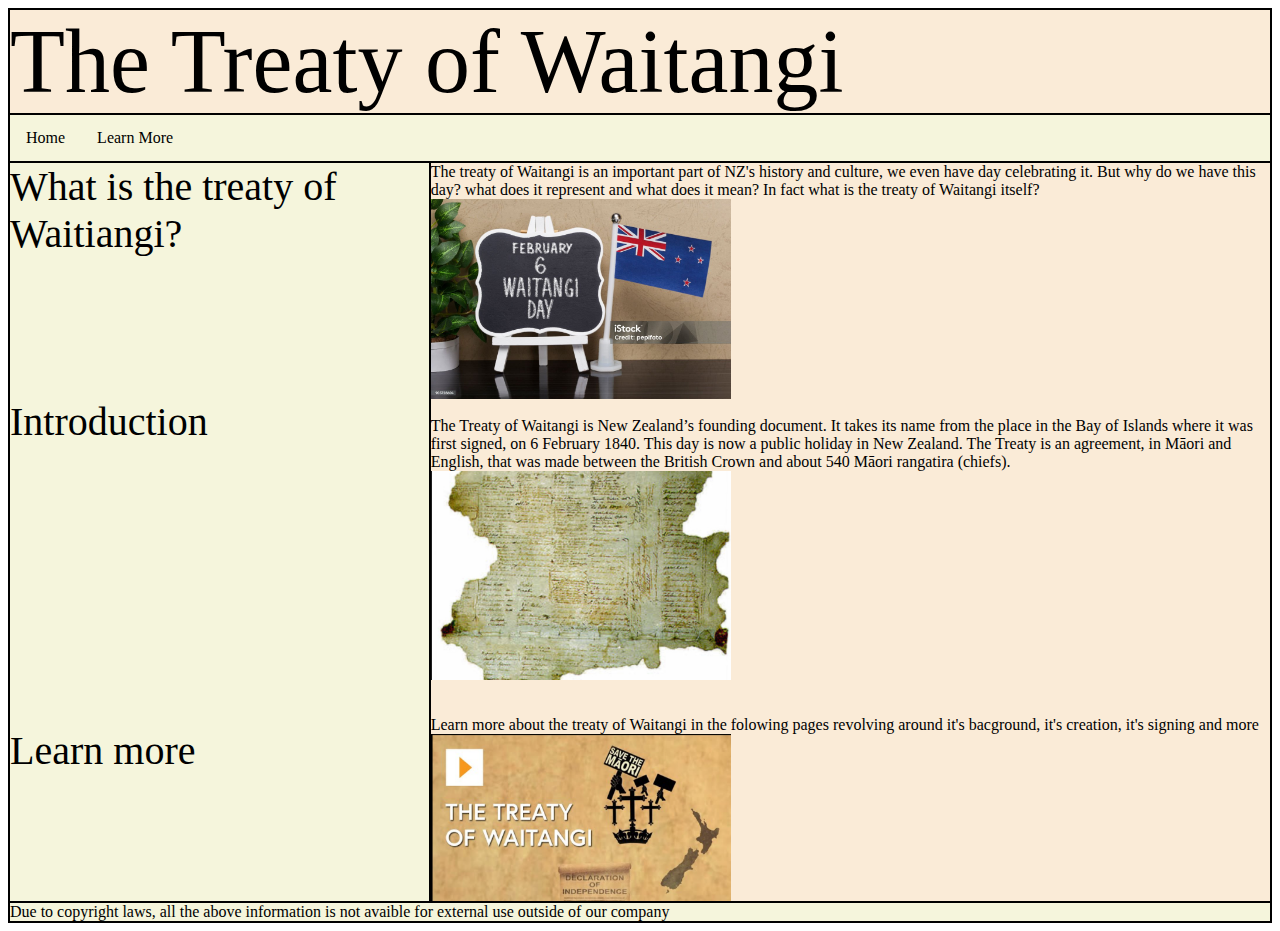
<file: index.html>
<DOCTYPE html>
<head>
    <title>Practice assesment introduction</title>
    <link href="CSS/index.css" rel=stylesheet>
    </head>
    <body>
    <div id="wrapper">
      <div id="header">The Treaty of Waitangi</div>
    <div id="nav">
        <ul><li><a href="intro.html">Home</a></li>
        <li><a href="page2.html">Learn More</a></li></ul>
        </div>
        
    <div id="sidebar">
        What is the treaty of Waitiangi?<br><br><br><br>
        Introduction
        <br><br><br><br><br><br><br>
        Learn more 
        </div>
    <div id="main">
    
        The treaty of Waitangi is an important part of NZ's history and culture, we even have  day celebrating it. But why do we have this day? what does it represent and what does it mean? In fact what is the treaty of Waitangi itself?
        <br>
        <img src="images/Introductoryimage.jpg" alt="intro image">
        <br><br>
        The Treaty of Waitangi is New Zealand’s founding document. It takes its name from the place in the Bay of Islands where it was first signed, on 6 February 1840. This day is now a public holiday in New Zealand. The Treaty is an agreement, in Māori and English, that was made between the British Crown and about 540 Māori rangatira (chiefs).
        <br>
        <img src="images/Burntcopyimage.png" alt="burnt copy image">
        <br><br><br>
        Learn more about the treaty of Waitangi in the folowing pages revolving around it's bacground, it's creation, it's signing and more
        <br>
        <img src="images/Learnmore.png" alt="learn more">
        <br>
</div>
    <div id="footer">Due to copyright laws, all the above information is not avaible for external use outside of our company</div>
         </div>    
    </body>

</DOCTYPE>
</file>
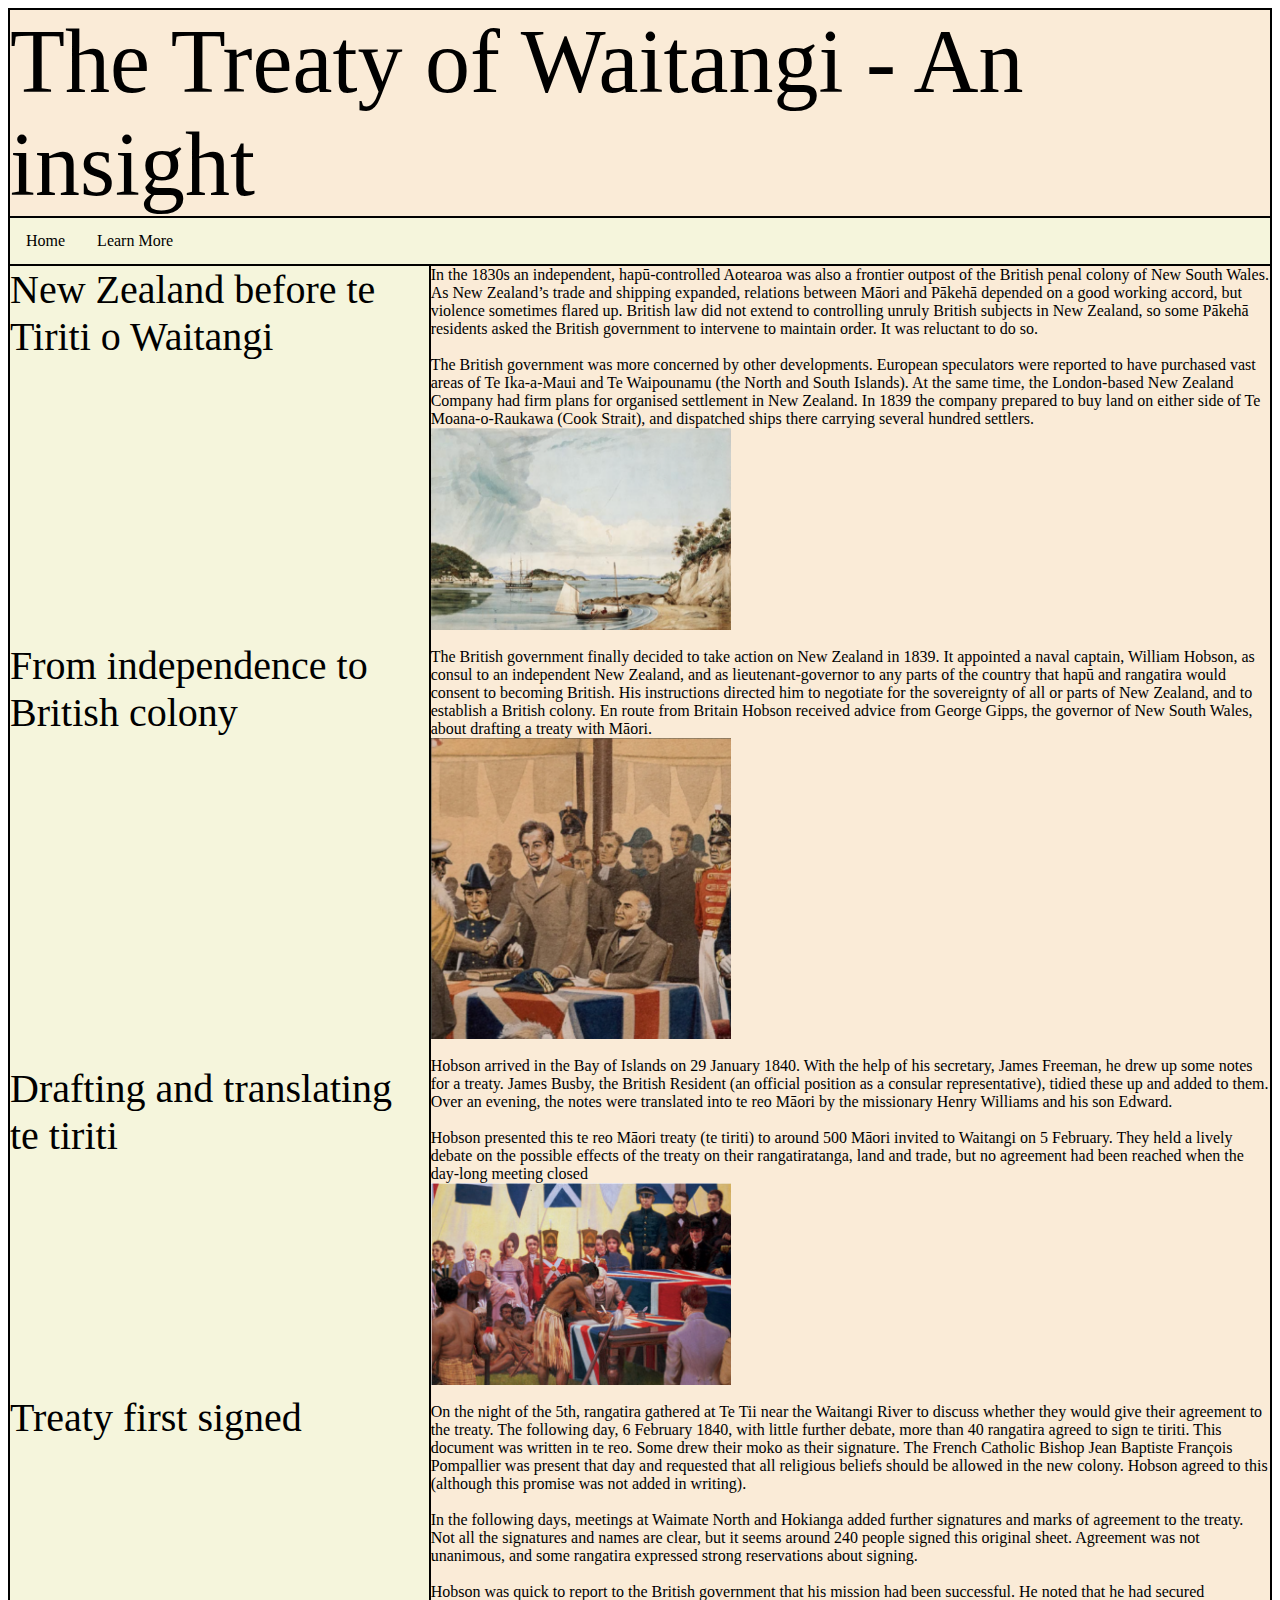
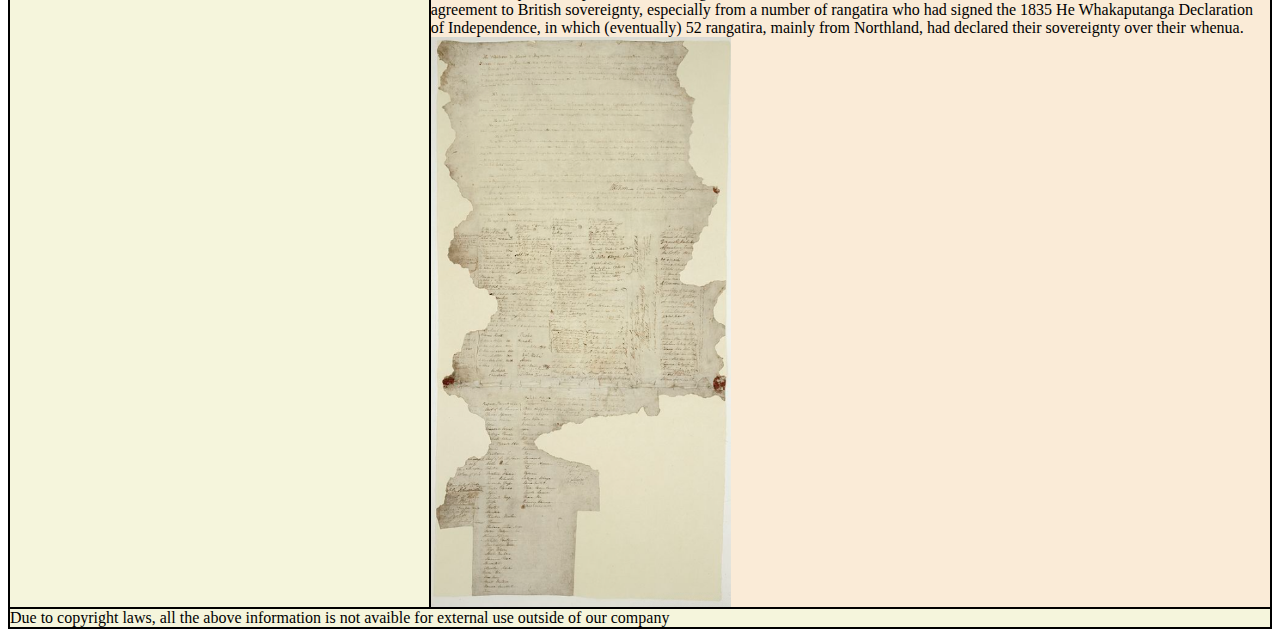
<file: page2.html>
<DOCTYPE html>
<head>
    <title>Practice assesment Page 2</title>
    <link href="CSS/page2.css" rel=stylesheet>
    </head>
    <body>
    <div id="wrapper">
      <div id="header">The Treaty of Waitangi - An insight</div>
    <div id="nav">
        <ul><li><a href="index.html">Home</a></li>
        <li><a href="page2.html">Learn More</a></li></ul>
        </div>
    <div id="sidebar">New Zealand before te Tiriti o Waitangi
<br><br><br><br><br><br><br>
        From independence to British colony
        <br><br><br><br><br><br><br><br>
       
        Drafting and translating te tiriti
      <br><br><br><br><br><br>
        Treaty first signed
        </div>
    <div id="main">
        In the 1830s an independent, hapū-controlled Aotearoa was also a frontier outpost of the British penal colony of New South Wales. As New Zealand’s trade and shipping expanded, relations between Māori and Pākehā depended on a good working accord, but violence sometimes flared up. British law did not extend to controlling unruly British subjects in New Zealand, so some Pākehā residents asked the British government to intervene to maintain order. It was reluctant to do so.
<br>
        <br>
The British government was more concerned by other developments. European speculators were reported to have purchased vast areas of Te Ika-a-Maui and Te Waipounamu (the North and South Islands). At the same time, the London-based New Zealand Company had firm plans for organised settlement in New Zealand. In 1839 the company prepared to buy land on either side of Te Moana-o-Raukawa (Cook Strait), and dispatched ships there carrying several hundred settlers.
        <br>
<img src="images/OldNZ.png" alt="pic of NZ">
        <br>
        <br>
        
        The British government finally decided to take action on New Zealand in 1839. It appointed a naval captain, William Hobson, as consul to an independent New Zealand, and as lieutenant-governor to any parts of the country that hapū and rangatira would consent to becoming British. His instructions directed him to negotiate for the sovereignty of all or parts of New Zealand, and to establish a British colony. En route from Britain Hobson received advice from George Gipps, the governor of New South Wales, about drafting a treaty with Māori.
        <br>
        <img src="images/MaoriBritish%20colony.png"
            alt="Independance from british colony">
        <br>
        <br>
        
        Hobson arrived in the Bay of Islands on 29 January 1840. With the help of his secretary, James Freeman, he drew up some notes for a treaty. James Busby, the British Resident (an official position as a consular representative), tidied these up and added to them. Over an evening, the notes were translated into te reo Māori by the missionary Henry Williams and his son Edward.
<br>
        <br>
Hobson presented this te reo Māori treaty (te tiriti) to around 500 Māori invited to Waitangi on 5 February. They held a lively debate on the possible effects of the treaty on their rangatiratanga, land and trade, but no agreement had been reached when the day-long meeting closed
        <br>
        <img src="images/Draftingthetreaty.png" alt="Drafting the treating">
        <br>
        <br>
        On the night of the 5th, rangatira gathered at Te Tii near the Waitangi River to discuss whether they would give their agreement to the treaty. The following day, 6 February 1840, with little further debate, more than 40 rangatira agreed to sign te tiriti. This document was written in te reo. Some drew their moko as their signature. The French Catholic Bishop Jean Baptiste François Pompallier was present that day and requested that all religious beliefs should be allowed in the new colony. Hobson agreed to this (although this promise was not added in writing).
<br>
<br>
In the following days, meetings at Waimate North and Hokianga added further signatures and marks of agreement to the treaty. Not all the signatures and names are clear, but it seems around 240 people signed this original sheet. Agreement was not unanimous, and some rangatira expressed strong reservations about signing.
<br>
<br>
Hobson was quick to report to the British government that his mission had been successful. He noted that he had secured agreement to British sovereignty, especially from a number of rangatira who had signed the 1835 He Whakaputanga Declaration of Independence, in which (eventually) 52 rangatira, mainly from Northland, had declared their sovereignty over their whenua.
        <br>
<img src="images/Signingthetreaty.png" alt="signing the treaty">
        
</div>
    <div id="footer">Due to copyright laws, all the above information is not avaible for external use outside of our company</div>
         </div>    
    </body>

</DOCTYPE>
</file>
<file: CSS/index.css>
#wrapper{
    display:grid;
grid-template-columns:1fr 1fr 1fr;
grid-template-areas:"header header header"
                    "nav nav nav"
                    "sidebar main main"
    "footer footer footer";}
div{border: 1px solid black;}

#header{grid-area:header;
font-size: 90px;
    background-color:antiquewhite;
}

#nav{grid-area:nav;}

#main{grid-area:main;
background-color:antiquewhite;}

#sidebar{grid-area:sidebar;
font-size: 40px;
background-color: beige}

#footer{grid-area:footer;
background-color:beige;}

ul {
  list-style-type: none;
  margin: 0;
  padding: 0;
  overflow: hidden;
  background-color: beige;
}

li {
  float: left;
}

li a {
  display: block;
  color: black;
  text-align: center;
  padding: 14px 16px;
  text-decoration: none;
}

/* Change the link color to #111 (black) on hover */
li a:hover {
  background-color: black;
}
img{width: 300px;}
</file>
<file: CSS/page2.css>
#wrapper{
    display:grid;
grid-template-columns:1fr 1fr 1fr;
grid-template-areas:"header header header"
                    "nav nav nav"
                    "sidebar main main"
    "footer footer footer";}
div{border: 1px solid black;}

#header{grid-area:header;
font-size: 90px;
    background-color:antiquewhite}

#nav{grid-area:nav;}

#main{grid-area:main;
background-color:antiquewhite;}

#sidebar{grid-area:sidebar;
font-size: 40px;
background-color: beige}

#footer{grid-area:footer;
    background-color: beige;}


img{width: 300px;}
ul {
  list-style-type: none;
  margin: 0;
  padding: 0;
  overflow: hidden;
  background-color: beige;
}

li {
  float: left;
}

li a {
  display: block;
  color: black;
  text-align: center;
  padding: 14px 16px;
  text-decoration: none;
}

/* Change the link color to #111 (black) on hover */
li a:hover {
  background-color: black;
}
</file>
